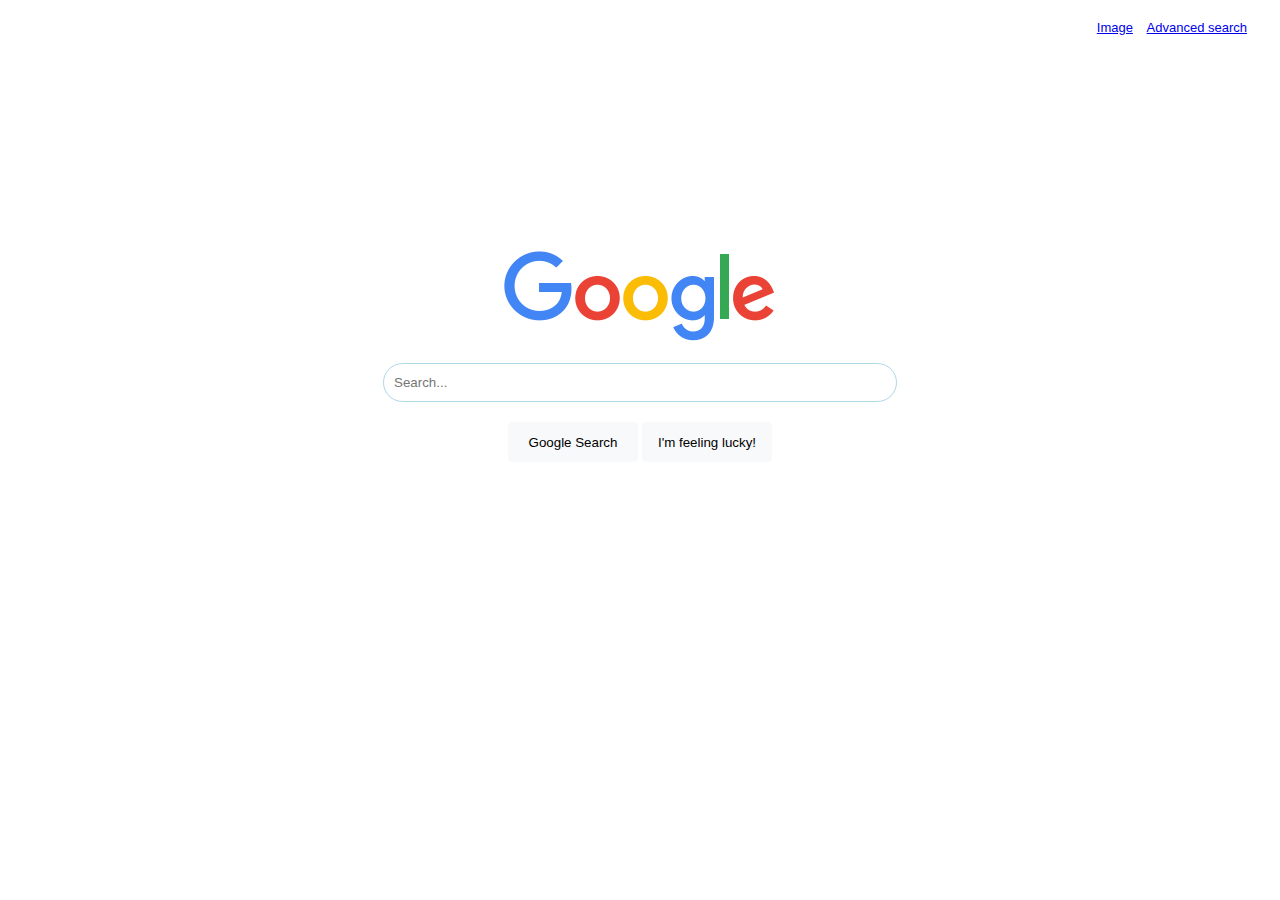
<file: index.html>
<!DOCTYPE html>
<html lang="en">
    <head>
        <title>Search</title>
        <link rel="stylesheet" href="./css/style.css">
    </head>
    <body>
        
        <div class="head">
            <a href="image.html">Image</a>
            <a href="advanced.html">Advanced search</a>
        </div>

        <div class="logo">
           <p> <img src="./images/logo.png" alt="Google"> </p>
        </div>

       
        <div class="form_area">
        <form action="https://google.com/search" >
            <input type="text" class="field" name="q" placeholder="Search..."> <br>
            <input type="submit" class="button" value="Google Search">  <input type="submit" class="button" value="I'm feeling lucky!">   
        </form>
        </div>
           
    </body>
</html>
</file>
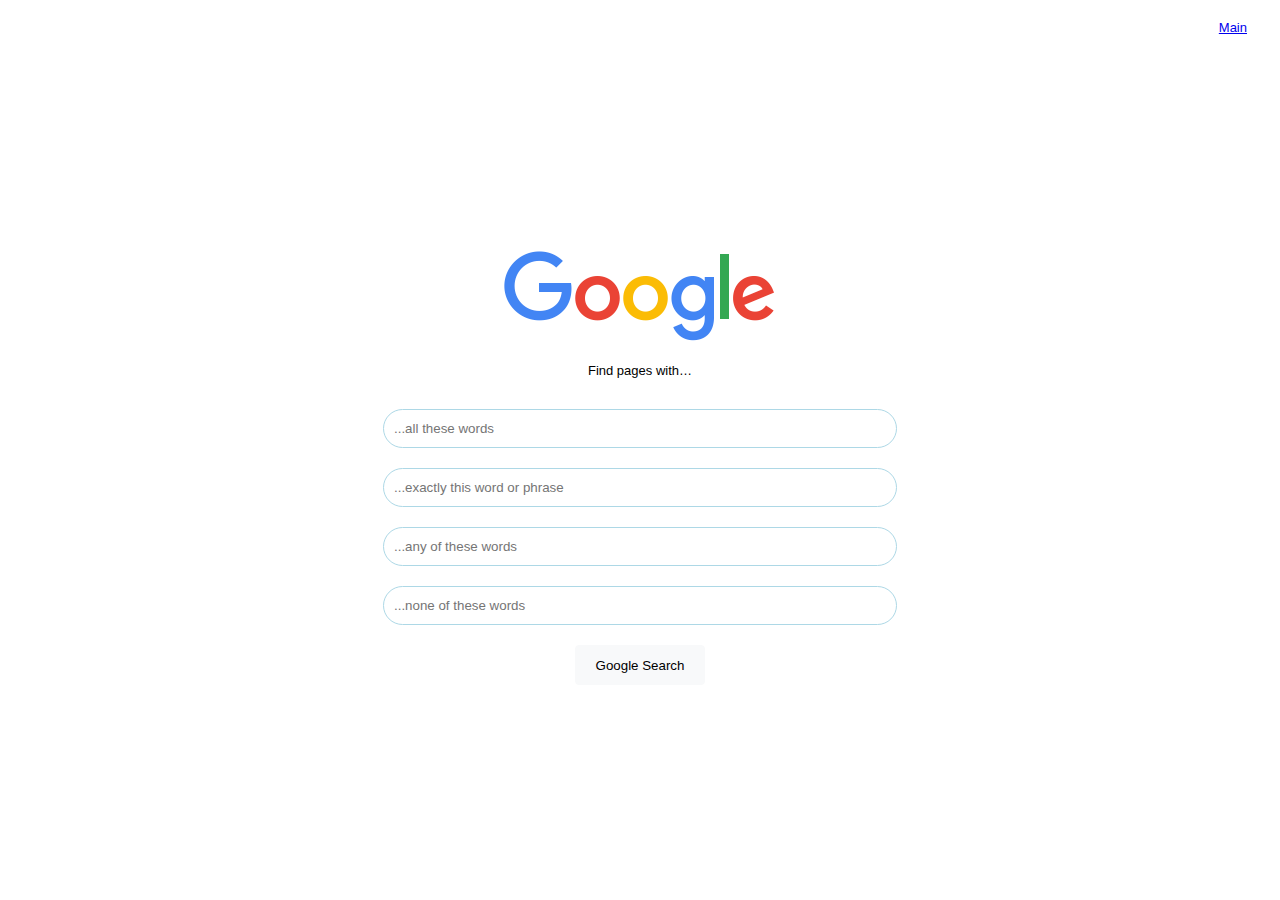
<file: advanced.html>
<!DOCTYPE html>
<html lang="en">
    <head>
        <title>Search</title>
        <link rel="stylesheet" href="./css/style.css">
    </head>
    <body>
        
        <div class="head">
            <a href="index.html">Main</a>
        </div>

        <div class="logo">
           <p> <img src="./images/logo.png" alt="Google"> </p>
        </div>

        <div class="form_area">
        <form action="https://google.com/search">
            <p class="text">Find pages with…</p> <br>
            <input type="text" class="field" name="as_q" placeholder="...all these words"> <br>
            <input type="text" class="field" name="as_epq" placeholder="...exactly this word or phrase"> <br>
            <input type="text" class="field" name="as_oq" placeholder="...any of these words"> <br>
            <input type="text" class="field" name="as_eq" placeholder="...none of these words"> <br>
            <input type="submit" class="button" value="Google Search">
        </form>
        </div>

    </body>
</html>
</file>
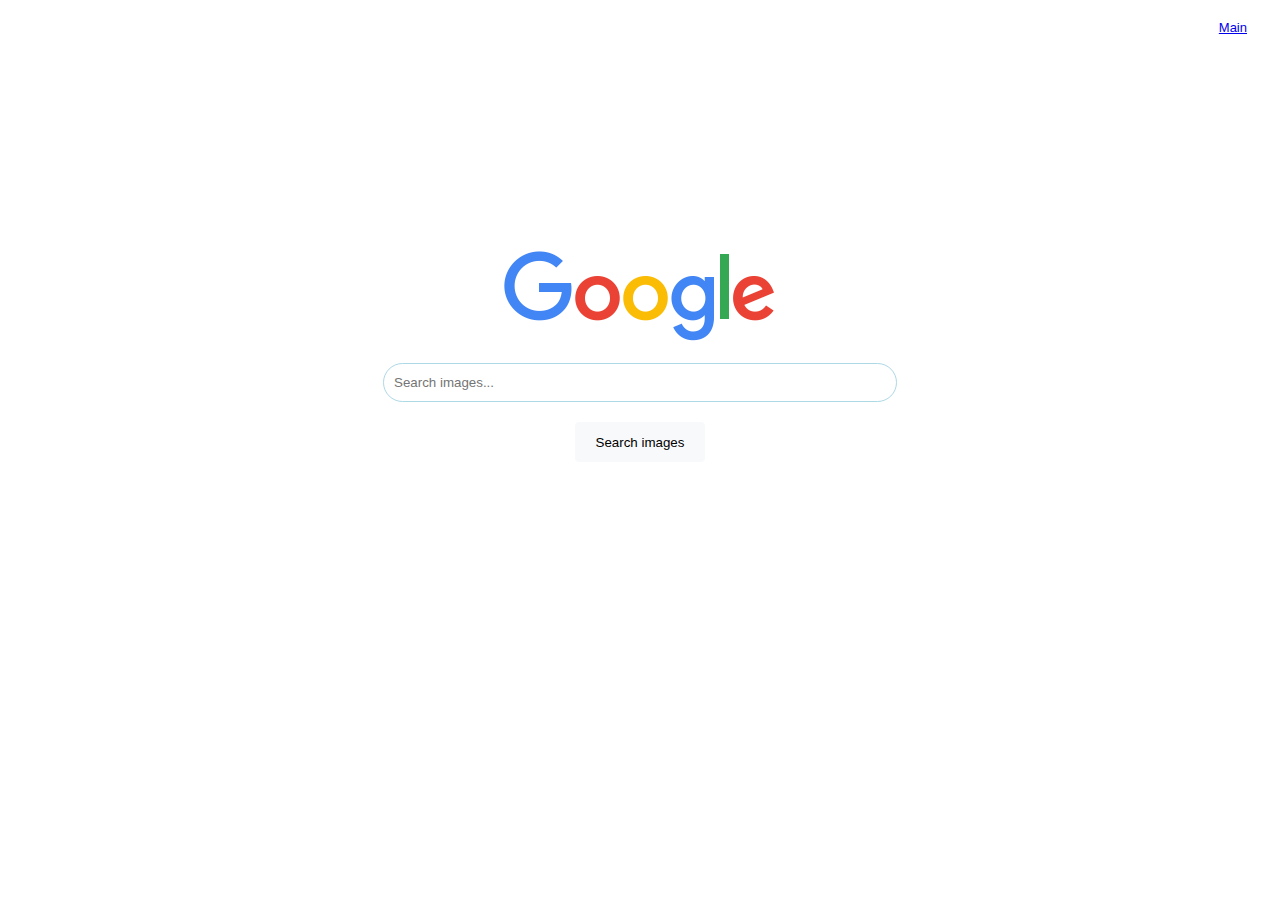
<file: image.html>
<!DOCTYPE html>
<html lang="en">
    <head>
        <title>Image</title>
        <link rel="stylesheet" href="./css/style.css">
    </head>
    <body>
        
        <div class="head">
            <a href="index.html">Main</a>
        </div>

        <div class="logo">
           <p> <img src="./images/logo.png" alt="Google"> </p>
        </div>

        <div class="form_area">
        <form action="https://google.com/search">
            <input type="text" class="field" name="q" placeholder="Search images..."> <br>
            <input type="submit" class="button" value="Search images">
        </form>
        </div>
    </body>
</html>
</file>
<file: css/style.css>
.head {
	text-align: right;
 	padding: 10px;
 	font-family: arial;
 	font-size: 13px;
 	margin: 10px;
 	padding-bottom: 20px;
}

a{
	margin: 5px;

}

.logo {
	display: block;
	padding-top: 170px;
	margin-left: auto;
    margin-right: auto;
    text-align: center
}

.text {
	font-family: arial;
 	font-size: 13px;
}

.form_area {
	text-align: center
}

.field {
    width: 500px;
    height: 35px;
    border: 1px solid lightblue;
    border-radius: 20px;
    padding-left: 10px;
    margin-bottom: 20px;
}

.field:hover {
    background-color: #f8f9fa;
}

.button {
    width: 130px;
    height: 40px;
    border-radius: 4px;
    border: 1px solid #f8f9fa;
    background-color: #f8f9fa;
    cursor: pointer;
    color: black;
}

.button:hover {
    background-color: lightgray;
}
</file>
